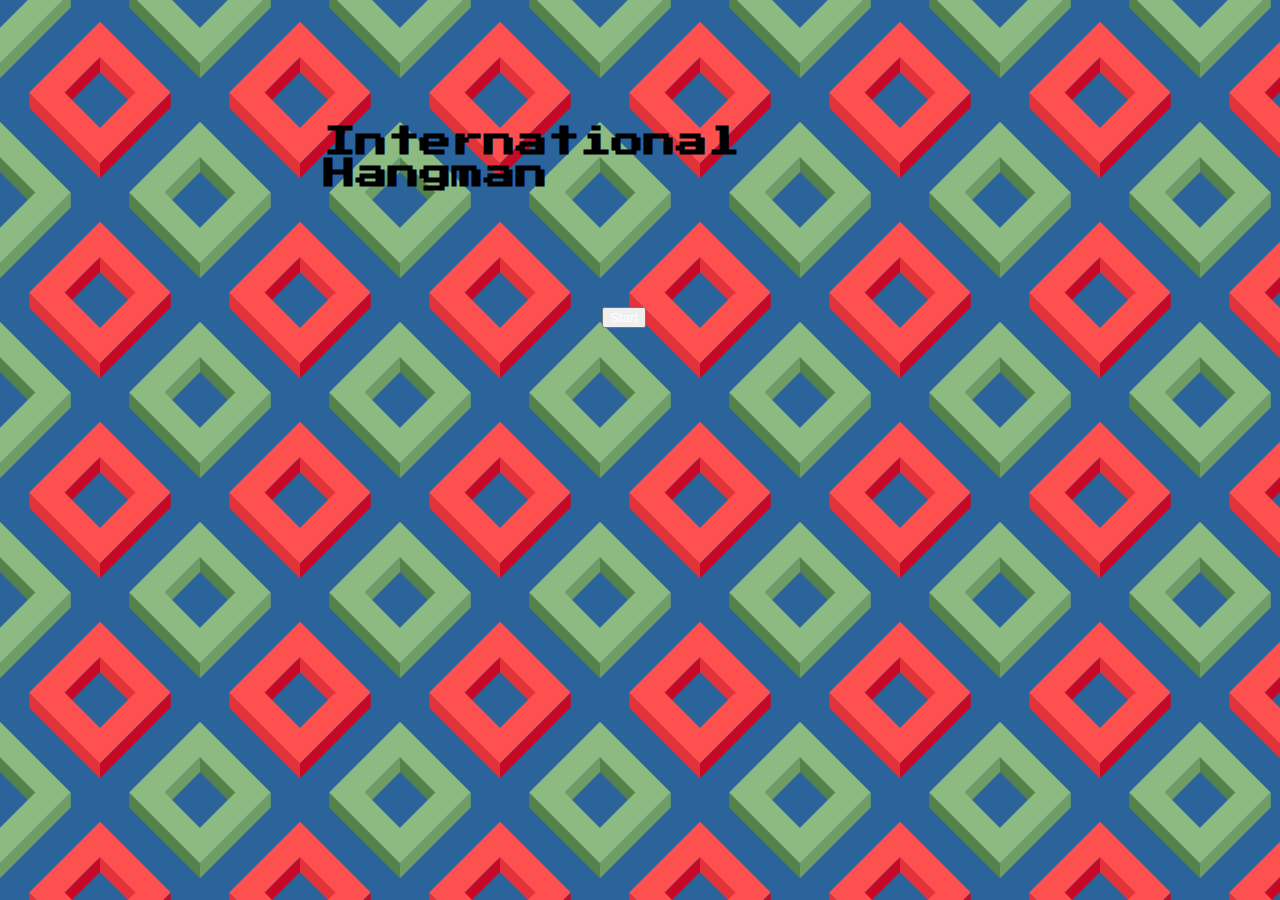
<file: index.html>
<!DOCTYPE html>
<html lang="en">
<head>  
    <!-- fonts, bootstrap, excss -->
    <link rel="stylesheet" href="https://cdn.jsdelivr.net/npm/bootstrap@4.6.2/dist/css/bootstrap.min.css" integrity="sha384-xOolHFLEh07PJGoPkLv1IbcEPTNtaed2xpHsD9ESMhqIYd0nLMwNLD69Npy4HI+N" crossorigin="anonymous">
    <link rel="stylesheet" href="style.css">
    <link href='https://fonts.googleapis.com/css?family=Press Start 2P' rel='stylesheet'>

    <meta charset="UTF-8">
    <meta http-equiv="X-UA-Compatible" content="IE=edge">
    <meta name="viewport" content="width=device-width, initial-scale=1.0">
    <title>International hangman</title>
    
</head>
<body>
    <div id="welcome"class="d-flex justify-content-center">
        <div class="p-2">    
            <h1 id="game-title" class="display-4 text-center text-light font-weight-bold bounce-3">International Hangman</h1>
            <button type="button" class="btn btn-dark "><a href="categories.html">Start</a></button>

        </div>
       
      </div>

      
      
  
    <script src="https://cdn.jsdelivr.net/npm/jquery@3.5.1/dist/jquery.slim.min.js" integrity="sha384-DfXdz2htPH0lsSSs5nCTpuj/zy4C+OGpamoFVy38MVBnE+IbbVYUew+OrCXaRkfj" crossorigin="anonymous"></script>
<script src="https://cdn.jsdelivr.net/npm/bootstrap@4.6.2/dist/js/bootstrap.bundle.min.js" integrity="sha384-Fy6S3B9q64WdZWQUiU+q4/2Lc9npb8tCaSX9FK7E8HnRr0Jz8D6OP9dO5Vg3Q9ct" crossorigin="anonymous"></script>
<script src="script.js"></script>
</body>
</html>
</file>
<file: style.css>
/* palette is 
#FF5050, #8CBA80, 2A649B*/
body{
    background-color: #2A649B;
    background-image: url("data:image/svg+xml,%3Csvg xmlns='http://www.w3.org/2000/svg' width='200' height='200' viewBox='0 0 200 200'%3E%3Cg %3E%3Cpolygon fill='%23c50927' points='100 57.1 64 93.1 71.5 100.6 100 72.1'/%3E%3Cpolygon fill='%23e2333b' points='100 57.1 100 72.1 128.6 100.6 136.1 93.1'/%3E%3Cpolygon fill='%23c50927' points='100 163.2 100 178.2 170.7 107.5 170.8 92.4'/%3E%3Cpolygon fill='%23e2333b' points='100 163.2 29.2 92.5 29.2 107.5 100 178.2'/%3E%3Cpath fill='%23FF5050' d='M100 21.8L29.2 92.5l70.7 70.7l70.7-70.7L100 21.8z M100 127.9L64.6 92.5L100 57.1l35.4 35.4L100 127.9z'/%3E%3Cpolygon fill='%2355814b' points='0 157.1 0 172.1 28.6 200.6 36.1 193.1'/%3E%3Cpolygon fill='%23709d65' points='70.7 200 70.8 192.4 63.2 200'/%3E%3Cpolygon fill='%238CBA80' points='27.8 200 63.2 200 70.7 192.5 0 121.8 0 157.2 35.3 192.5'/%3E%3Cpolygon fill='%23709d65' points='200 157.1 164 193.1 171.5 200.6 200 172.1'/%3E%3Cpolygon fill='%2355814b' points='136.7 200 129.2 192.5 129.2 200'/%3E%3Cpolygon fill='%238CBA80' points='172.1 200 164.6 192.5 200 157.1 200 157.2 200 121.8 200 121.8 129.2 192.5 136.7 200'/%3E%3Cpolygon fill='%2355814b' points='129.2 0 129.2 7.5 200 78.2 200 63.2 136.7 0'/%3E%3Cpolygon fill='%238CBA80' points='200 27.8 200 27.9 172.1 0 136.7 0 200 63.2 200 63.2'/%3E%3Cpolygon fill='%23709d65' points='63.2 0 0 63.2 0 78.2 70.7 7.5 70.7 0'/%3E%3Cpolygon fill='%238CBA80' points='0 63.2 63.2 0 27.8 0 0 27.8'/%3E%3C/g%3E%3C/svg%3E");
    font-family: 'Press Start 2P';
}

.btn{
    margin-left: 44%;
    margin-top: 15%;
}

#game-title{
    animation-duration: 1s;
    animation-iteration-count: infinite;
    transform-origin: bottom;
    


}
.bounce-3 {
    animation-name: bounce-3;
    animation-timing-function: ease;
}
@keyframes bounce-3 {
    0%   { transform: translateY(0); }
    30%  { transform: translateY(-100px); }
    50%  { transform: translateY(0); }
    100% { transform: translateY(0); }
}

a:link, a:hover{
    text-decoration: none;
    color:white;
}
a{
    color: white;
}
#class{
    background-size: cover;
    background-image: url("https://images.template.net/99107/classroom-zoom-background-zgykg.png");
    
}
.container{
    height:220px;
    width:13%;
    margin-top:20%;

}
#one{
    transform: rotate(-40deg);
    z-index:1
}
#two{
    transform: rotate(0deg);
    z-index:1;
    margin-top:-20%;
    margin-left:55%
}
#three{
    transform: rotate(50deg);
    z-index:1;
    margin-top:-10%;
    margin-left:63%
}
.modal-body{
    padding:5%;
}
#hand{
    width: 45%;
    height:50%;
    margin-left: 35%;
    position: absolute;
    bottom:-2%;
    z-index: 1;
}
#sleeve{
    transform: rotate(45deg);
    width:150px;
    height:200px;
    background-color: pink;
    z-index: 2;
    position:relative;
    margin-left:40%;
    position: absolute;
    top:90%;

}
.container:hover{
   width:15%;
   height: 300px;
   border: 2px solid salmon;
}


.flex-item{
    background-color: pink;
    margin:5px;
    height: 30%;
    padding:5px;

}
#gameBox{
    border: 2px solid yellow;
    width:55%;
    flex-direction: column;
   margin-left: 24%;
   margin-top:-27%;
   height: 13rem;


}
 .line{
    display:inline-block;
    width:6%;
    height:2rem;
    text-align: center;
    margin-left:2px;
    margin-right:2px;
    border-bottom: 2px solid black;
} 

.letter{
    background-color: yellow;
    width:5%;
    display: inline-block;
    margin-left: 1%;
    margin-bottom:1%
}

#welcome{
    width:50%;
    margin: 0 auto;
    margin-top: 10%;
}

#side-box{
  width:50%;
  height: 450px;
  align-items: center;
  margin-top: -25%;
  margin-left: -13%;
}
.item{
    width:40%;
    background-color:white;
    height:150px;
    text-align: center;
}
.bombPic{
    margin-top: 6%;
    width:60%;
    height:100px;
}
.modal-footer > button{
visibility:hidden ;

}
</file>
